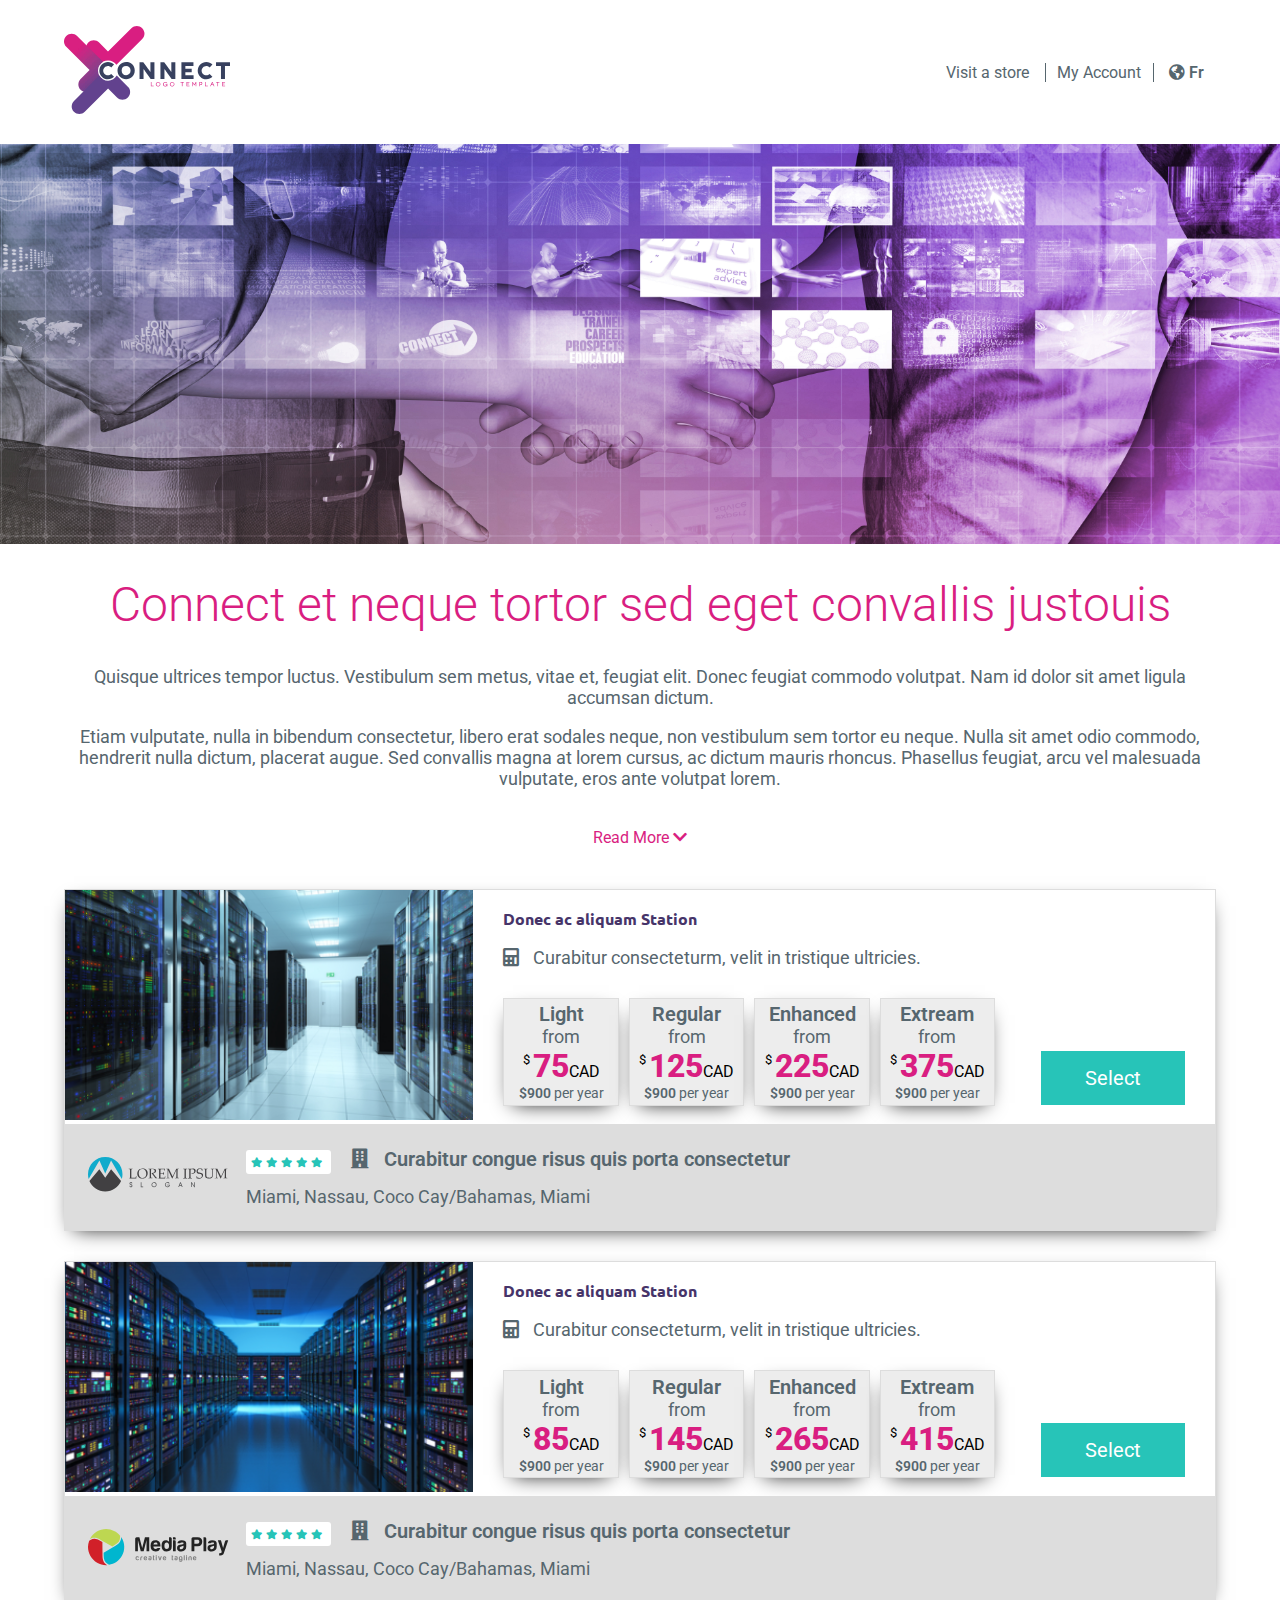
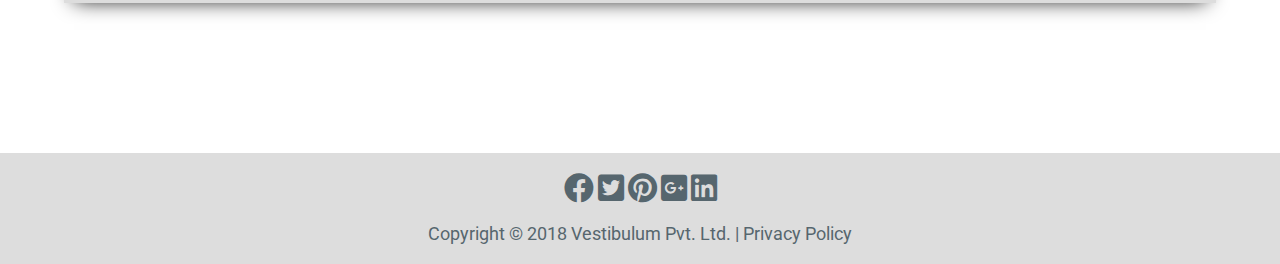
<file: index.html>
<!doctype html>

<html lang="en">
    <head>
        <meta charset="utf-8">
        <meta name="viewport" content="width=device-width, initial-scale=1, maximum-scale=1, user-scalable=0">

        <title>Sunwing UI Test</title>
        <meta name="description" content="UI CSS JS and HTML Test for Sunwing">
        <meta name="author" content="Jimmy Ghelani">

        <link rel="stylesheet" href="css/style.css?v=1.0">
        <link href="https://fonts.googleapis.com/css?family=Roboto:100,300,400,500,700,900|Ubuntu:300,400,500,700" rel="stylesheet">


        <link rel="stylesheet" href="https://use.fontawesome.com/releases/v5.5.0/css/all.css" >



    </head>

    <body>
        <div class="mainContent topBar">
            <div class="headerLogo">
                <img src="images/Logo.png" />
            </div>
            <div class="topBarContent">
                <a href="#">Visit a store</a>
                <a href="#">My Account</a>
                <a class="boldText" href="#"><i class="fas fa-globe-americas"></i></i> Fr</a>
            </div>
        </div>
        <div class="fullWidthContent">
            <div class="hero">

            </div>
        </div>
        <div class="mainContent">
            <div class="contentBox">

                <section class="centerText">
                    <h1>Connect et neque tortor sed eget convallis justouis</h1>

                    <p>
                        Quisque ultrices tempor luctus. Vestibulum sem metus, vitae et, feugiat elit. Donec feugiat commodo volutpat. Nam id dolor sit amet ligula accumsan dictum.
                    </p>
                       <p>
                           Etiam vulputate, nulla in bibendum consectetur, libero erat sodales neque, non vestibulum sem tortor eu neque. Nulla sit amet odio commodo, hendrerit nulla dictum, placerat augue. Sed convallis magna at lorem cursus, ac dictum mauris rhoncus. Phasellus feugiat, arcu vel malesuada vulputate, eros ante volutpat lorem.
                    </p>
                    <p id="hiddenText">
                        Lorem ipsum dolor sit amet, consectetur adipisicing elit. Accusamus at dolores eius ipsa molestiae numquam quaerat quo repudiandae similique voluptatem. Consequatur dolore ea eum id iste quasi qui sequi vel!
                    </p>
                    <a id="changeText" class="readMoreButton" onclick="hideShow()">Read More <i class="fa fa-chevron-down" aria-hidden="true"></i></a>
                </section>

                <section class="featuredBox">

                    <div class="featuredImage">
                        <img src="images/img1.png" />
                    </div>

                    <div class="featuredContent">

                        <h4>Donec ac aliquam Station</h4>
                        <p>
                            <i class="fa fa-calculator"></i> Curabitur consecteturm, velit in tristique ultricies.
                        </p>


                        <div class="priceList">
                            <div>
                                <h3>Light</h3>
                                <p>from</p>
                                <span>
                                    <sup class="priceSymbol">$</sup><span class="price">75</span><span>CAD</span>
                                </span>

                                <p class="subPrice">
                                    <span>$900</span> per year
                                </p>
                            </div>
                            <div>
                                <h3>Regular</h3>
                                <p>from</p>
                                <span><sup class="priceSymbol">$</sup><span class="price">125</span><span>CAD</span></span>
                                <p class="subPrice">
                                    <span>$900</span> per year
                                </p>
                            </div>
                            <div>
                                <h3>Enhanced</h3>
                                <p>from</p>
                                <span><sup class="priceSymbol">$</sup><span class="price">225</span><span>CAD</span></span>
                                <p class="subPrice">
                                    <span>$900</span> per year
                                </p>
                            </div>
                            <div>
                                <h3>Extream</h3>
                                <p>from</p>
                                <span><sup class="priceSymbol">$</sup><span class="price">375</span><span>CAD</span></span>
                                <p class="subPrice">
                                    <span>$900</span> per year
                                </p>
                            </div>
                        </div>

                    </div>
                    <div class="cta">
                        <a class="featured button" href="#">Select</a>
                    </div>

                    <div class="metaInfo">
                        <div class="logo">
                            <img src="images/logo1.png" />
                        </div>
                        <div class="metaDetails">
                            <div>
                                <span class="ratingBox centerText">
                                    <i class="fa fa-star"></i>
                                    <i class="fa fa-star"></i>
                                    <i class="fa fa-star"></i>
                                    <i class="fa fa-star"></i>
                                    <i class="fa fa-star"></i>
                                </span>
                                <span class="metaTitle">
                                    <i class="fa fa-building"></i>
                                    <span>Curabitur congue risus quis porta consectetur</span>
                                </span>
                            </div>

                            <p>Miami, Nassau, Coco Cay/Bahamas, Miami</p>
                        </div>
                    </div>

                </section>
                <section class="featuredBox">

                    <div class="featuredImage">
                        <img src="images/img2.png" />
                    </div>

                    <div class="featuredContent">

                        <h4>Donec ac aliquam Station</h4>
                        <p>
                            <i class="fa fa-calculator"></i>
                            Curabitur consecteturm, velit in tristique ultricies.
                        </p>


                        <div class="priceList">
                            <div>
                                <h3>Light</h3>
                                <p>from</p>
                                <span><sup class="priceSymbol">$</sup><span class="price">85</span><span>CAD</span></span>
                                <p class="subPrice">
                                    <span>$900</span> per year
                                </p>
                            </div>
                            <div>
                                <h3>Regular</h3>
                                <p>from</p>
                                <span><sup class="priceSymbol">$</sup><span class="price">145</span><span>CAD</span></span>
                                <p class="subPrice">
                                    <span>$900</span> per year
                                </p>
                            </div>
                            <div>
                                <h3>Enhanced</h3>
                                <p>from</p>
                                <span><sup class="priceSymbol">$</sup><span class="price">265</span><span>CAD</span></span>
                                <p class="subPrice">
                                    <span>$900</span> per year
                                </p>
                            </div>
                            <div>
                                <h3>Extream</h3>
                                <p>from</p>
                                <span><sup class="priceSymbol">$</sup><span class="price">415</span><span>CAD</span></span>
                                <p class="subPrice">
                                    <span>$900</span> per year
                                </p>
                            </div>
                        </div>

                    </div>
                    <div class="cta">
                        <a class="featured button" href="#">Select</a>
                    </div>

                    <div class="metaInfo">
                        <div class="logo">
                            <img src="images/logo2.png" />
                        </div>
                        <div class="metaDetails">
                            <div>
                                <span class="ratingBox centerText">
                                <i class="fa fa-star"></i>
                                <i class="fa fa-star"></i>
                                <i class="fa fa-star"></i>
                                <i class="fa fa-star"></i>
                                <i class="fa fa-star"></i>
                            </span>
                                <span class="metaTitle">
                                <i class="fa fa-building"></i>
                                    <span>Curabitur congue risus quis porta consectetur</span>
                            </span>
                            </div>

                            <p>Miami, Nassau, Coco Cay/Bahamas, Miami</p>
                        </div>
                    </div>

                </section>
            </div>
        </div>
        <footer>

                <div class="footerSocial centerText">
                    <i class="fab fa-facebook"></i>
                    <i class="fab fa-twitter-square"></i>
                    <i class="fab fa-pinterest"></i>
                    <i class="fab fa-google-plus-square"></i>
                    <i class="fab fa-linkedin"></i>
                </div>
                <div class="copyRight centerText">
                    <p>Copyright &copy; 2018 Vestibulum Pvt. Ltd. | Privacy Policy</p>
                </div>

        </footer>
    <script src="js/script.js"></script>
    </body>
</html>
</file>
<file: css/style.css>
/*******NORMALIZATION********/
* {
  font-family: 'Roboto', sans-serif;
  text-rendering: optimizeLegibility;
  -webkit-font-smoothing: antialiased; }

.boldText {
  font-weight: 600 !important; }

h1 {
  font-family: 'Roboto', sans-serif;
  font-size: 48px;
  color: #D91E81;
  font-weight: 300; }

h3 {
  font-family: 'Roboto', sans-serif;
  font-size: 20px;
  font-weight: 600;
  color: #56666E;
  margin: 0; }

h4 {
  font-family: 'Ubuntu', sans-serif;
  color: #463469; }

body {
  margin: 0; }

p {
  font-size: 18px;
  color: #56666E; }

section {
  margin-bottom: 30px; }

a {
  color: #D91E81; }

/*******GENERIC STYLES*******/
.centerText {
  text-align: center; }

/*****HERO*******/
.fullWidthContent {
  margin: 0;
  padding: 0; }

.fullWidthContent .hero {
  background-image: url("../images/Banner.png");
  min-height: 400px;
  background-size: cover;
  background-position: center;
  background-repeat: no-repeat; }

/*******MAINCONTENT******/
.mainContent {
  max-width: 1366px;
  width: 90%;
  margin: auto; }

.mainContent.topBar {
  -webkit-box-sizing: border-box;
  box-sizing: border-box;
  padding: 2% 0;
  display: -ms-grid;
  display: grid;
  -ms-grid-rows: auto;
  -ms-grid-columns: 1fr 1fr;
  grid-template: auto / 1fr 1fr;
  -webkit-box-align: center;
  -ms-flex-align: center;
  align-items: center; }

.mainContent.topBar .topBarContent {
  text-align: right; }

.mainContent.topBar .topBarContent a {
  font-weight: 400;
  text-decoration: none;
  -webkit-box-sizing: border-box;
  box-sizing: border-box;
  padding: 0 2%;
  color: #56666E; }

.mainContent.topBar .topBarContent a:nth-of-type(even) {
  border-left: 1px solid #56666E;
  border-right: 1px solid #56666E; }

.mainContent .contentBox {
  /*******FEATURED*******/ }

.mainContent .contentBox section #hiddenText {
  opacity: 0;
  height: 0;
  margin: 0;
  -webkit-transition: .2s all ease-in-out;
  -o-transition: .2s all ease-in-out;
  transition: .2s all ease-in-out; }

.mainContent .contentBox section .readMoreButton {
  display: block;
  margin: 10px auto 0;
  width: 100px;
  text-decoration: none;
  padding: 1%;
  position: relative;
  cursor: pointer; }

.mainContent .contentBox section.featuredBox {
  border: 1px solid #ddd;
  display: -ms-grid;
  display: grid;
  grid-template-areas: "image content content content content cta cta cta cta" "meta meta meta meta meta meta meta meta meta";
  -webkit-box-shadow: 0 7px 20px -10px #000;
  box-shadow: 0 7px 20px -10px #000; }

.mainContent .contentBox section.featuredBox i {
  margin-right: 10px; }

.mainContent .contentBox section.featuredBox .featuredImage {
  -ms-grid-row: 1;
  -ms-grid-column: 1;
  grid-area: image; }

.mainContent .contentBox section.featuredBox .featuredImage img {
  width: 100%; }

.mainContent .contentBox section.featuredBox .featuredContent {
  -ms-grid-row: 1;
  -ms-grid-column: 3;
  -ms-grid-column-span: 7;
  grid-area: content;
  -webkit-box-sizing: border-box;
  box-sizing: border-box;
  padding: 0% 30px;
  -ms-flex-item-align: center;
  -ms-grid-row-align: center;
  align-self: center; }

.mainContent .contentBox section.featuredBox .featuredContent h4 {
  margin: 0; }

.mainContent .contentBox section.featuredBox .featuredContent .priceList {
  display: -ms-grid;
  display: grid;
  -ms-grid-rows: auto;
  grid-template-rows: auto;
  -ms-grid-columns: 1fr 10px 1fr 10px 1fr 10px 1fr;
  grid-template-columns: repeat(4, 1fr);
  grid-gap: 10px 10px;
  margin-top: 30px; }

.mainContent .contentBox section.featuredBox .featuredContent .priceList div {
  border: 1px solid #ddd;
  text-align: center;
  padding: 3%;
  background: #ededed;
  -webkit-transition: .2s all ease-in-out;
  -moz-transition: .2s all ease-in-out;
  -ms-transition: .2s all ease-in-out;
  -o-transition: .2s all ease-in-out;
  transition: .2s all ease-in-out;
  -webkit-box-shadow: 0 7px 20px -10px #000;
  box-shadow: 0 7px 20px -10px #000; }

.mainContent .contentBox section.featuredBox .featuredContent .priceList div:hover {
  background: #f7f7f7 !important;
  -webkit-transition: .2s all ease-in-out;
  -moz-transition: .2s all ease-in-out;
  -ms-transition: .2s all ease-in-out;
  -o-transition: .2s all ease-in-out;
  transition: .2s all ease-in-out;
  -webkit-transform: translateY(-5px);
  -moz-transform: translateY(-5px);
  -ms-transform: translateY(-5px);
  -o-transform: translateY(-5px);
  transform: translateY(-5px);
  -webkit-box-shadow: 0 15px 25px -15px #000;
  box-shadow: 0 15px 25px -15px #000; }

.mainContent .contentBox section.featuredBox .featuredContent .priceList div sup {
  position: absolute;
  margin-top: 5px; }

.mainContent .contentBox section.featuredBox .featuredContent .priceList div span.price {
  padding-left: 10px; }

.mainContent .contentBox section.featuredBox .featuredContent .priceList div p {
  margin: 0; }

.mainContent .contentBox section.featuredBox .featuredContent .priceList div p.subPrice {
  font-size: 14px; }

.mainContent .contentBox section.featuredBox .featuredContent .priceList div p.subPrice span {
  font-weight: 600; }

.mainContent .contentBox section.featuredBox .featuredContent .priceList div span.price {
  color: #D91E81;
  font-weight: 800;
  font-size: 32px; }

.mainContent .contentBox section.featuredBox .cta {
  -ms-grid-row: 1;
  -ms-grid-column: 11;
  -ms-grid-column-span: 7;
  display: -webkit-box;
  display: -ms-flexbox;
  display: flex;
  -ms-flex-wrap: wrap;
  flex-wrap: wrap;
  -webkit-box-pack: end;
  -ms-flex-pack: end;
  justify-content: flex-end;
  -webkit-box-align: end;
  -ms-flex-align: end;
  align-items: flex-end;
  padding: 10% 0;
  margin-right: 30px;
  grid-area: cta; }

.mainContent .contentBox section.featuredBox .cta a {
  -webkit-box-sizing: border-box;
  box-sizing: border-box;
  background-color: #27C4B8;
  color: white;
  padding: 15px;
  text-decoration: none;
  font-size: 20px;
  display: block;
  width: 90%;
  text-align: center;
  -webkit-transition: .2s all ease-in-out;
  -moz-transition: .2s all ease-in-out;
  -ms-transition: .2s all ease-in-out;
  -o-transition: .2s all ease-in-out;
  transition: .2s all ease-in-out; }

.mainContent .contentBox section.featuredBox .cta a:hover {
  background-color: #34e2d4;
  -webkit-transition: .2s all ease-in-out;
  -moz-transition: .2s all ease-in-out;
  -ms-transition: .2s all ease-in-out;
  -o-transition: .2s all ease-in-out;
  transition: .2s all ease-in-out; }

.mainContent .contentBox section.featuredBox .metaInfo {
  -ms-grid-row: 3;
  -ms-grid-column: 1;
  -ms-grid-column-span: 17;
  display: -ms-grid;
  display: grid;
  -ms-grid-rows: 1fr;
  grid-template-rows: 1fr;
  -ms-grid-columns: 1fr 10px 6fr;
  grid-template-columns: 1fr 6fr;
  -webkit-box-align: center;
  -ms-flex-align: center;
  align-items: center;
  -webkit-box-pack: center;
  -ms-flex-pack: center;
  justify-content: center;
  background-color: #DDDDDD;
  grid-area: meta;
  color: #56666E;
  -webkit-box-sizing: border-box;
  box-sizing: border-box;
  padding: 2%; }

.mainContent .contentBox section.featuredBox .metaInfo .ratingBox {
  max-width: 100px;
  -webkit-box-sizing: content-box;
  box-sizing: content-box;
  padding: 1px 5px 4px;
  background-color: white;
  margin-right: 20px;
  border-radius: 3px; }

.mainContent .contentBox section.featuredBox .metaInfo .ratingBox i {
  margin: 0;
  color: #27C4B8;
  font-size: 10px; }

.mainContent .contentBox section.featuredBox .metaInfo .metaDetails p {
  margin: 0; }

.mainContent .contentBox section.featuredBox .metaInfo .metaDetails > div {
  margin-bottom: 15px; }

.mainContent .contentBox section.featuredBox .metaInfo .metaDetails > div span.metaTitle {
  font-size: 20px;
  font-weight: 600; }

footer {
  background-color: #ddd;
  -webkit-box-sizing: border-box;
  box-sizing: border-box;
  padding: 20px 0;
  margin-top: 150px; }

footer .footerSocial {
  display: block;
  margin-bottom: 20px; }

footer .footerSocial i {
  font-size: 30px;
  color: #56666E; }

footer .copyRight {
  margin-top: 20px; }

footer .copyRight p {
  margin: 0; }

@media all and (max-width: 1173px) {
  .mainContent .contentBox .featuredBox {
    grid-row-gap: 15px;
    -ms-grid-rows: auto 15px auto 15px auto 15px auto !important;
    grid-template-areas: "image" "content" "cta" "meta" !important; }
  .mainContent .contentBox .featuredBox .cta {
    padding: 5% !important;
    margin-right: 0 !important; }
  .mainContent .contentBox .featuredBox .cta a {
    width: 100% !important; }
  .mainContent .contentBox .featuredBox .featuredContent .priceList {
    text-align: center !important; }
  .mainContent .contentBox .featuredBox .featuredContent .priceList > div {
    position: relative;
    padding: 10px 0 !important;
    border-width: 1px;
    border-color: #ddd;
    border-style: solid;
    background-color: #ededed; }
  .mainContent .contentBox .featuredBox .featuredContent .priceList > div sup {
    position: absolute;
    margin-top: 5px; }
  .mainContent .contentBox .featuredBox .featuredContent .priceList > div span.price {
    padding-left: 10px; }
  .mainContent .contentBox .featuredBox .metaInfo {
    -ms-grid-columns: 1fr 10px 3fr !important;
    grid-template-columns: 1fr 3fr !important;
    grid-column-gap: 10px; } }

@media all and (max-width: 859px) {
  .mainContent.topBar {
    -ms-grid-rows: auto;
    -ms-grid-columns: 1fr;
    grid-template: auto / 1fr;
    text-align: center; }
  .mainContent.topBar .topBarContent {
    text-align: center !important; }
  .mainContent .contentBox .featuredBox .metaInfo {
    grid-column-gap: 10%;
    grid-template-columns: 1fr !important; }
  .mainContent .contentBox .featuredBox .metaInfo .metaDetails > div {
    display: -ms-grid;
    display: grid;
    grid-row-gap: 15px; }
  .mainContent .contentBox .featuredBox .metaInfo .metaDetails > div .metaTitle {
    display: -ms-grid;
    display: grid;
    grid-template-areas: "icon icontitle icontitle icontitle" "icon icontitle icontitle icontitle";
    grid-template-columns: 1fr 20fr;
    grid-column-gap: 10px;
    align-items: center; }
  .mainContent .contentBox .featuredBox .metaInfo .metaDetails > div .metaTitle i {
    -ms-grid-row: 1;
    -ms-grid-column: 1;
    grid-area: icon;
    margin: 0; }
  .mainContent .contentBox .featuredBox .metaInfo .metaDetails > div .metaTitle span {
    -ms-grid-row: 1;
    -ms-grid-row-span: 2;
    -ms-grid-column: 3;
    -ms-grid-column-span: 5;
    grid-area: icontitle;
    line-height: 18px; } }

@media all and (max-width: 525px) {
  .mainContent .contentBox .featuredBox .featuredContent .priceList {
    -ms-grid-rows: auto 10px auto !important;
    -ms-grid-columns: 1fr 10px 1fr !important;
    grid-template: auto auto / 1fr 1fr !important; } }
</file>
